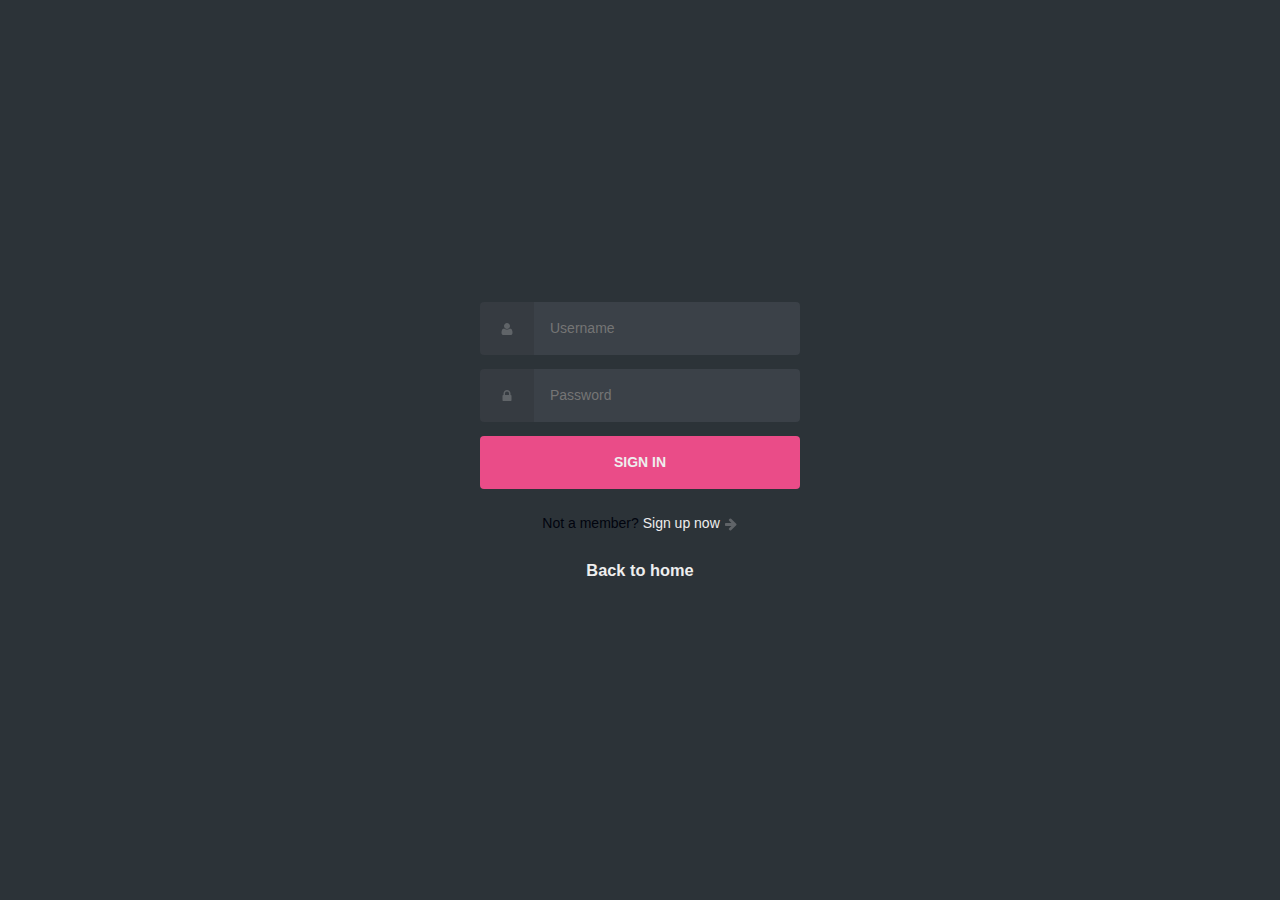
<file: login.html>
<!DOCTYPE html>
<html lang="en">
<head>
    <meta charset="UTF-8">
    <meta name="viewport" content="width=device-width, initial-scale=1.0">
    <title>Document</title>
    <link rel="stylesheet" href="login.css">
</head>
<body class="align">

    <div class="grid">
  
      <form  class="form login">
  
        <div class="form__field">
          <label for="login__username"><svg class="icon">
              <use xlink:href="#icon-user"></use>
            </svg><span class="hidden">Username</span></label>
          <input autocomplete="username" id="login__username" type="text" name="username" class="form__input" placeholder="Username" required>
        </div>
  
        <div class="form__field">
          <label for="login__password"><svg class="icon">
              <use xlink:href="#icon-lock"></use>
            </svg><span class="hidden">Password</span></label>
          <input id="login__password" type="password" name="password" class="form__input" placeholder="Password" required>
        </div>

       
  
        <div class="form__field">
          <input type="submit" value="Sign In">
        </div>
  
      </form>

      
  
      <p class="text--center">Not a member? <a href="#">Sign up now</a> <svg class="icon">
          <use xlink:href="#icon-arrow-right"></use>
        </svg></p>

     <h3 style="color: aliceblue; text-align: center;"> <a href="index.html">Back to home</a></h3>
  
    </div>
  
    <svg xmlns="http://www.w3.org/2000/svg" class="icons">
      <symbol id="icon-arrow-right" viewBox="0 0 1792 1792">
        <path d="M1600 960q0 54-37 91l-651 651q-39 37-91 37-51 0-90-37l-75-75q-38-38-38-91t38-91l293-293H245q-52 0-84.5-37.5T128 1024V896q0-53 32.5-90.5T245 768h704L656 474q-38-36-38-90t38-90l75-75q38-38 90-38 53 0 91 38l651 651q37 35 37 90z" />
      </symbol>
      <symbol id="icon-lock" viewBox="0 0 1792 1792">
        <path d="M640 768h512V576q0-106-75-181t-181-75-181 75-75 181v192zm832 96v576q0 40-28 68t-68 28H416q-40 0-68-28t-28-68V864q0-40 28-68t68-28h32V576q0-184 132-316t316-132 316 132 132 316v192h32q40 0 68 28t28 68z" />
      </symbol>
      <symbol id="icon-user" viewBox="0 0 1792 1792">
        <path d="M1600 1405q0 120-73 189.5t-194 69.5H459q-121 0-194-69.5T192 1405q0-53 3.5-103.5t14-109T236 1084t43-97.5 62-81 85.5-53.5T538 832q9 0 42 21.5t74.5 48 108 48T896 971t133.5-21.5 108-48 74.5-48 42-21.5q61 0 111.5 20t85.5 53.5 62 81 43 97.5 26.5 108.5 14 109 3.5 103.5zm-320-893q0 159-112.5 271.5T896 896 624.5 783.5 512 512t112.5-271.5T896 128t271.5 112.5T1280 512z" />
      </symbol>
    </svg>
    


    <script src="index.js"></script>
  </body>
    

    



    

</html>
</file>
<file: login.css>
@use postcss-preset-env {
    stage: 0;
  }
  
  /* config.css */
  
  :root {
    --baseColor: #606468;
  }
  
  /* helpers/align.css */
  
  .align {
    display: grid;
    place-items: center;
  }
  
  .grid {
    inline-size: 90%;
    margin-inline: auto;
    max-inline-size: 20rem;
  }
  
  /* helpers/hidden.css */
  
  .hidden {
    border: 0;
    clip: rect(0 0 0 0);
    height: 1px;
    margin: -1px;
    overflow: hidden;
    padding: 0;
    position: absolute;
    width: 1px;
  }
  
  /* helpers/icon.css */
  
  :root {
    --iconFill: var(--baseColor);
  }
  
  .icons {
    display: none;
  }
  
  .icon {
    block-size: 1em;
    display: inline-block;
    fill: var(--iconFill);
    inline-size: 1em;
    vertical-align: middle;
  }
  
  /* layout/base.css */
  
  :root {
    --htmlFontSize: 100%;
  
    --bodyBackgroundColor: #2c3338;
    --bodyColor: var(--baseColor);
    --bodyFontFamily: "Open Sans";
    --bodyFontFamilyFallback: sans-serif;
    --bodyFontSize: 0.875rem;
    --bodyFontWeight: 400;
    --bodyLineHeight: 1.5;
  }
  
  * {
    box-sizing: inherit;
  }
  
  html {
    box-sizing: border-box;
    font-size: var(--htmlFontSize);
  }
  
  body {
    background-image: url('https://img.freepik.com/free-photo/3d-silhouette-man-with-arms-raised-against-sunset-ocean-landscape_1048-9163.jpg?t=st=1715354576~exp=1715358176~hmac=092d86a5ab0e3486e146064b0ec3e52244b4c4d5c6e307eee9585d97b8b92997&w=740');
    background-position: center;
    background-repeat: no-repeat;
   
    
    background-color: var(--bodyBackgroundColor);
    color: var(--bodyColor);
    font-family: var(--bodyFontFamily), var(--bodyFontFamilyFallback);
    font-size: var(--bodyFontSize);
    font-weight: var(--bodyFontWeight);
    line-height: var(--bodyLineHeight);
    margin: 0;
    min-block-size: 100vh;
  }
  
  /* modules/anchor.css */
  
  :root {
    --anchorColor: #eee;
  }
  
  a {
    color: var(--anchorColor);
    outline: 0;
    text-decoration: none;
  }
  
  a:focus,
  a:hover {
    text-decoration: underline;
  }
  
  /* modules/form.css */
  
  :root {
    --formGap: 0.875rem;
  }
  
  input {
    background-image: none;
    border: 0;
    color: inherit;
    font: inherit;
    margin: 0;
    outline: 0;
    padding: 0;
    transition: background-color 0.3s;
  }
  
  input[type="submit"] {
    cursor: pointer;
  }
  
  .form {
    display: grid;
    gap: var(--formGap);
  }
  
  .form input[type="password"],
  .form input[type="text"],
  .form input[type="submit"] {
    inline-size: 100%;
  }
  
  .form__field {
    display: flex;
  }
  
  .form__input {
    flex: 1;
  }
  
  /* modules/login.css */
  
  :root {
    --loginBorderRadus: 0.25rem;
    --loginColor: #eee;
  
    --loginInputBackgroundColor: #3b4148;
    --loginInputHoverBackgroundColor: #434a52;
  
    --loginLabelBackgroundColor: #363b41;
  
    --loginSubmitBackgroundColor: #ea4c88;
    --loginSubmitColor: #eee;
    --loginSubmitHoverBackgroundColor: #d44179;
  }
  
  .login {
    color: var(--loginColor);
  }
  
  .login label,
  .login input[type="text"],
  .login input[type="password"],
  .login input[type="submit"] {
    border-radius: var(--loginBorderRadus);
    padding: 1rem;
  }
  
  .login label {
    background-color: var(--loginLabelBackgroundColor);
    border-bottom-right-radius: 0;
    border-top-right-radius: 0;
    padding-inline: 1.25rem;
  }
  
  .login input[type="password"],
  .login input[type="text"] {
    background-color: var(--loginInputBackgroundColor);
    border-bottom-left-radius: 0;
    border-top-left-radius: 0;
  }
  
  .login input[type="password"]:focus,
  .login input[type="password"]:hover,
  .login input[type="text"]:focus,
  .login input[type="text"]:hover {
    background-color: var(--loginInputHoverBackgroundColor);
  }
  
  .login input[type="submit"] {
    background-color: var(--loginSubmitBackgroundColor);
    color: var(--loginSubmitColor);
    font-weight: 700;
    text-transform: uppercase;
  }
  
  .login input[type="submit"]:focus,
  .login input[type="submit"]:hover {
    background-color: var(--loginSubmitHoverBackgroundColor);
  }
  
  /* modules/text.css */
  
  p {
    margin-block: 1.5rem;
  }
  
  .text--center {
    color: #01040e;
    text-align: center;
  }
</file>
